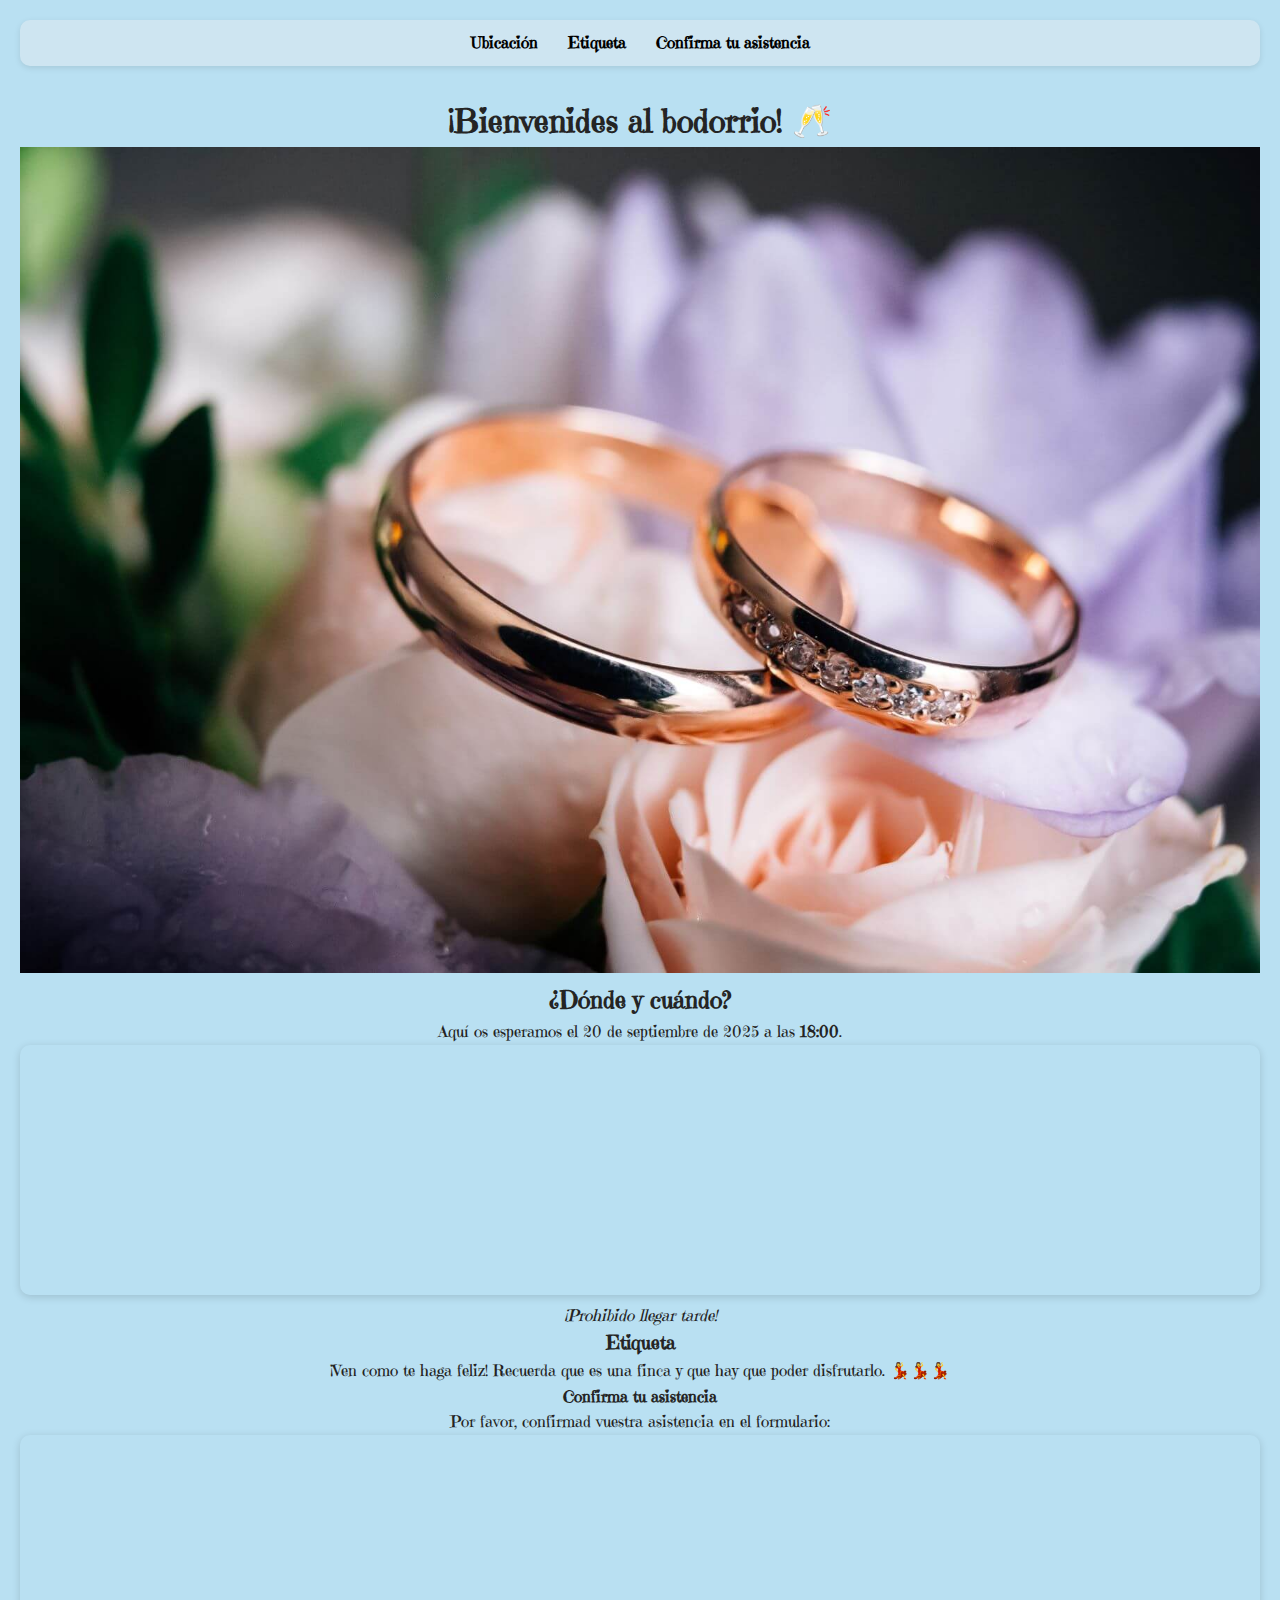
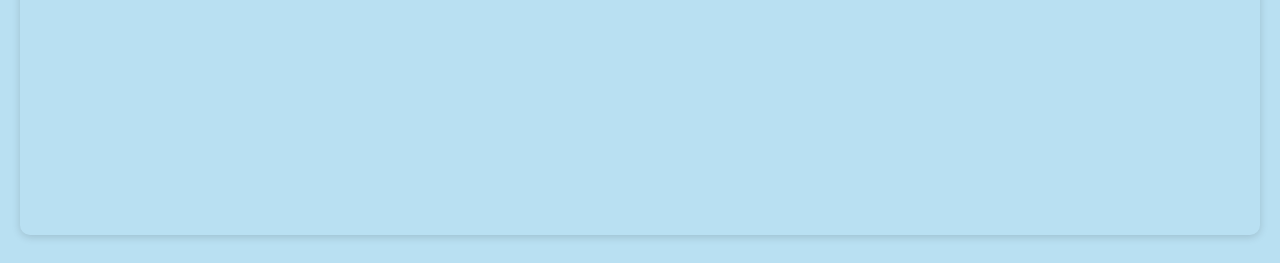
<file: index.html>
<!DOCTYPE html>
<html lang="es">
<head>
    <meta charset="utf-8">
    <meta name="theme-color" content="#1e7bbf">
    <meta name="viewport" content="width=device-width", initial-scale="1.0">
    <title>El bodorrio del año</title>
    <link rel ="stylesheet" href="style/style.css">
</head>
<header class="header">
    <nav class="navbar container">
    <ul class="nav-list"> 
    <a href="#ubicacion" class="nav-link">Ubicación</a>
    <a href="#etiqueta" class="nav-link">Etiqueta</a>    
    <a href="#asistencia" class="nav-link">Confirma tu asistencia</a>
    </ul>
    
    </nav>
</header>

<body>
<section class="body">

    <h1 class="h1">¡Bienvenides al bodorrio! 🥂</h1>
<img src="assets/gold-wedding-rings-974835691.jpeg" width="100%" height="auto">

<section id="ubicacion"></section>
<h2 class="h2">¿Dónde y cuándo?</h2>
<p class="p_ubi">Aquí os esperamos el 20 de septiembre de 2025 a las <b>18:00</b>.</p>
<iframe src="https://www.google.com/maps/embed?pb=!1m17!1m12!1m3!1d3039.730487431636!2d-4.110524923991291!3d40.370499971447025!2m3!1f0!2f0!3f0!3m2!1i1024!2i768!4f13.1!3m2!1m1!2zNDDCsDIyJzEzLjgiTiA0wrAwNicyOC42Ilc!5e0!3m2!1ses!2ses!4v1746193921845!5m2!1ses!2ses" width="400" height="250px" style="border:0;" allowfullscreen="" loading="lazy" referrerpolicy="no-referrer-when-downgrade"></iframe>

<p class="p_ubi"><em>¡Prohibido llegar tarde!</em></p>
</section>


<section id="etiqueta">
    <h3 class="etiqueta">Etiqueta</h3>
    <p class="p_etiqueta">¡Ven como te haga feliz! Recuerda que es una finca y que hay que poder disfrutarlo. 💃💃💃 </p>
</section>

<section id="asistencia">
<h4 class="asistencia">Confirma tu asistencia </h4>
<p class="p_asistencia">Por favor, confirmad vuestra asistencia en el formulario:</p>
<iframe src="https://docs.google.com/forms/d/e/1FAIpQLSfAZHyxxKch4nfIAroA_rvdpLOSZ2CHmbCiqQ5gU_e4jhsONA/viewform?embedded=true" width="400px" height="400px" frameborder="0" marginheight="0" marginwidth="0">Cargando…</iframe>

</section>
</body>
</html>
</file>
<file: style/style.css>
@font-face {
    font-family: 'Playball';
    src: url('../assets/fonts/Playball-Regular.woff') format('woff');
}
@font-face {
    font-family: 'Emilys Candy';
    src: url('../assets/fonts/EmilysCandy-Regular.woff') format('woff');
}
:root {
    --bg-color: #b9e0f2;
    --accent-color: #8080db;
    --font-main: 'Emilys Candy', serif;
    --font-title: 'Playball', cursive;
  }

*{
    box-sizing: border-box;
    margin: 0;
    padding: 0;   
}
body {
    background-color: var(--bg-color);
    font-family: var(--font-main);
    color: #242424;
    text-align: center;
    line-height: 1.6;
    padding: 20px;
    
  }
.header{
    margin-bottom: 30px;
}

.navbar {
    display: flex;
    justify-content: center;
    background-color: #cee5f1;
    padding: 10px 20px;
    border-radius: 10px;
    box-shadow: 0 2px 6px rgba(0,0,0,0.1);
  }

  .nav-list {
    list-style: none;
    display: flex;
    gap: 30px;
  }  
  
  .nav-link {
    text-decoration: none;
    color: black;
    font-weight: bold;
    transition: color 0.3s;
  }
 
  .nav-link:hover {
    color: var(--accent-color);
  }  

  .main-title {
    font-family: var(--font-title);
    font-size: 3.5rem;
    margin-bottom: 20px;
  }

.main-image {
  width: 90%;
  max-width: 600px;
  height: auto;
  border-radius: 30px;
  margin: 0 auto 40px;
  display: block;
  box-shadow: 0 4px 8px rgba(0,0,0,0.1);
}

.section {
  max-width: 800px;
  margin: 0 auto 50px;
  padding: 30px;
  border-radius: 15px;
  box-shadow: 0 3px 10px rgba(0,0,0,0.1);
  background-image: url(../assets/fondo.jpg);
  background-size: cover;  
}

.section h2 {
  font-size: 2rem;
  font-family: var(--font-title);
  margin-bottom: 15px;
}

.section p {
  font-size: 1.2rem;
  margin-bottom: 20px;
}

iframe {
  border-radius: 10px;
  box-shadow: 0 2px 8px rgba(0,0,0,0.15);
  width: 100%;
  max-width: 100%;
}
</file>
